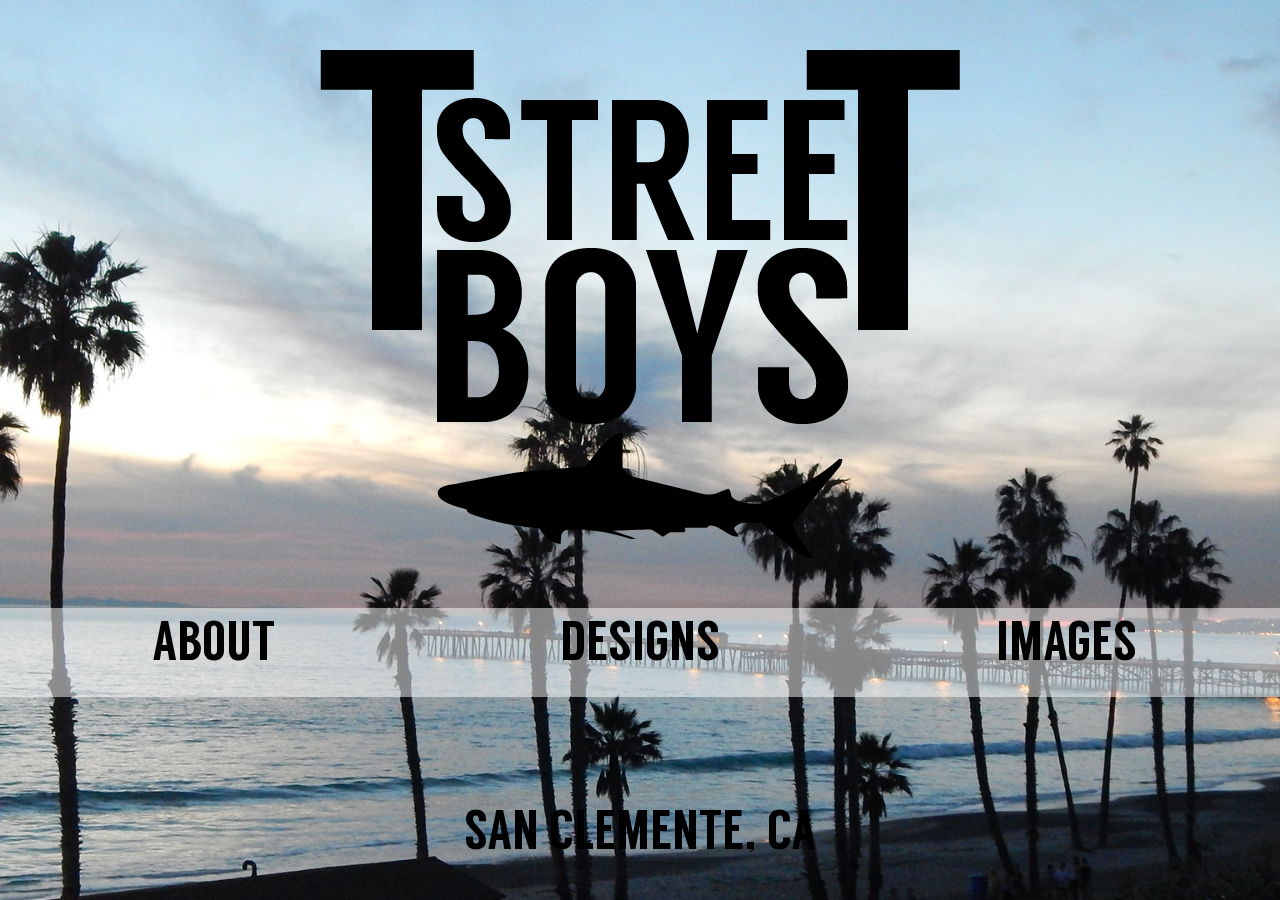
<file: index.html>
<!doctype html>
<!--[if lt IE 7]>      <html class="no-js lt-ie9 lt-ie8 lt-ie7" lang=""> <![endif]-->
<!--[if IE 7]>         <html class="no-js lt-ie9 lt-ie8" lang=""> <![endif]-->
<!--[if IE 8]>         <html class="no-js lt-ie9" lang=""> <![endif]-->
<!--[if gt IE 8]><!-->
<html class="no-js" lang="">
<!--<![endif]-->

<head>
    <meta charset="utf-8">
    <meta http-equiv="X-UA-Compatible" content="IE=edge,chrome=1">
    <title>T Street Boys - Home</title>
    <meta name="description" content="T Street Boys is a surf group located at T-Street Beach in San Clemente, California.">
    <meta name="viewport" content="width=device-width, initial-scale=1">
    <link rel="stylesheet" href="css/bootstrap.min.css">
    <link rel="stylesheet" href="css/main.css">
	<link rel="apple-touch-icon" sizes="57x57" href="/favicon/apple-touch-icon-57x57.png">
	<link rel="apple-touch-icon" sizes="60x60" href="/favicon/apple-touch-icon-60x60.png">
	<link rel="apple-touch-icon" sizes="72x72" href="/favicon/apple-touch-icon-72x72.png">
	<link rel="apple-touch-icon" sizes="76x76" href="/favicon/apple-touch-icon-76x76.png">
	<link rel="apple-touch-icon" sizes="114x114" href="/favicon/apple-touch-icon-114x114.png">
	<link rel="apple-touch-icon" sizes="120x120" href="/favicon/apple-touch-icon-120x120.png">
	<link rel="apple-touch-icon" sizes="144x144" href="/favicon/apple-touch-icon-144x144.png">
	<link rel="apple-touch-icon" sizes="152x152" href="/favicon/apple-touch-icon-152x152.png">
	<link rel="apple-touch-icon" sizes="180x180" href="/favicon/apple-touch-icon-180x180.png">
	<link rel="icon" type="image/png" href="/favicon/favicon-32x32.png" sizes="32x32">
	<link rel="icon" type="image/png" href="/favicon/android-chrome-192x192.png" sizes="192x192">
	<link rel="icon" type="image/png" href="/favicon/favicon-96x96.png" sizes="96x96">
	<link rel="icon" type="image/png" href="/favicon/favicon-16x16.png" sizes="16x16">
	<link rel="manifest" href="/favicon/manifest.json">
	<meta name="msapplication-TileColor" content="#da532c">
	<meta name="msapplication-TileImage" content="/mstile-144x144.png">
	<meta name="theme-color" content="#ffffff">
</head>

<body>
    <div class="container-fluid">
        <div class="row header">
            <div class="col-xs-12 col-sm-12 col-md-12">
                <img class="img-responsive center-block" id="logo" alt="T Street Boys logo" src="img/logo.png" />
            </div>
        </div>
        <div class="row nav">
            <div class="col-xs-12 col-sm-4 col-md-4">
                <p class="text-center"><a href="/about">About</a></p>
            </div>
            <div class="col-xs-12 col-sm-4 col-md-4">
                <p class="text-center"><a href="/designs">Designs</a></p>
            </div>
            <div class="col-xs-12 col-sm-4 col-md-4">
                <p class="text-center"><a href="/images">Images</a></p>
            </div>
        </div>
        <div class="row footer">
            <div class="col-xs-12 col-sm-12 col-md-12">
                <p class="text-center">San Clemente, CA</p>
            </div>
        </div>
    </div>
    <!-- /container -->
</body>

<script>
  (function(i,s,o,g,r,a,m){i['GoogleAnalyticsObject']=r;i[r]=i[r]||function(){
  (i[r].q=i[r].q||[]).push(arguments)},i[r].l=1*new Date();a=s.createElement(o),
  m=s.getElementsByTagName(o)[0];a.async=1;a.src=g;m.parentNode.insertBefore(a,m)
  })(window,document,'script','//www.google-analytics.com/analytics.js','ga');

  ga('create', 'UA-64323407-1', 'auto');
  ga('send', 'pageview');

</script>

</html>
</file>
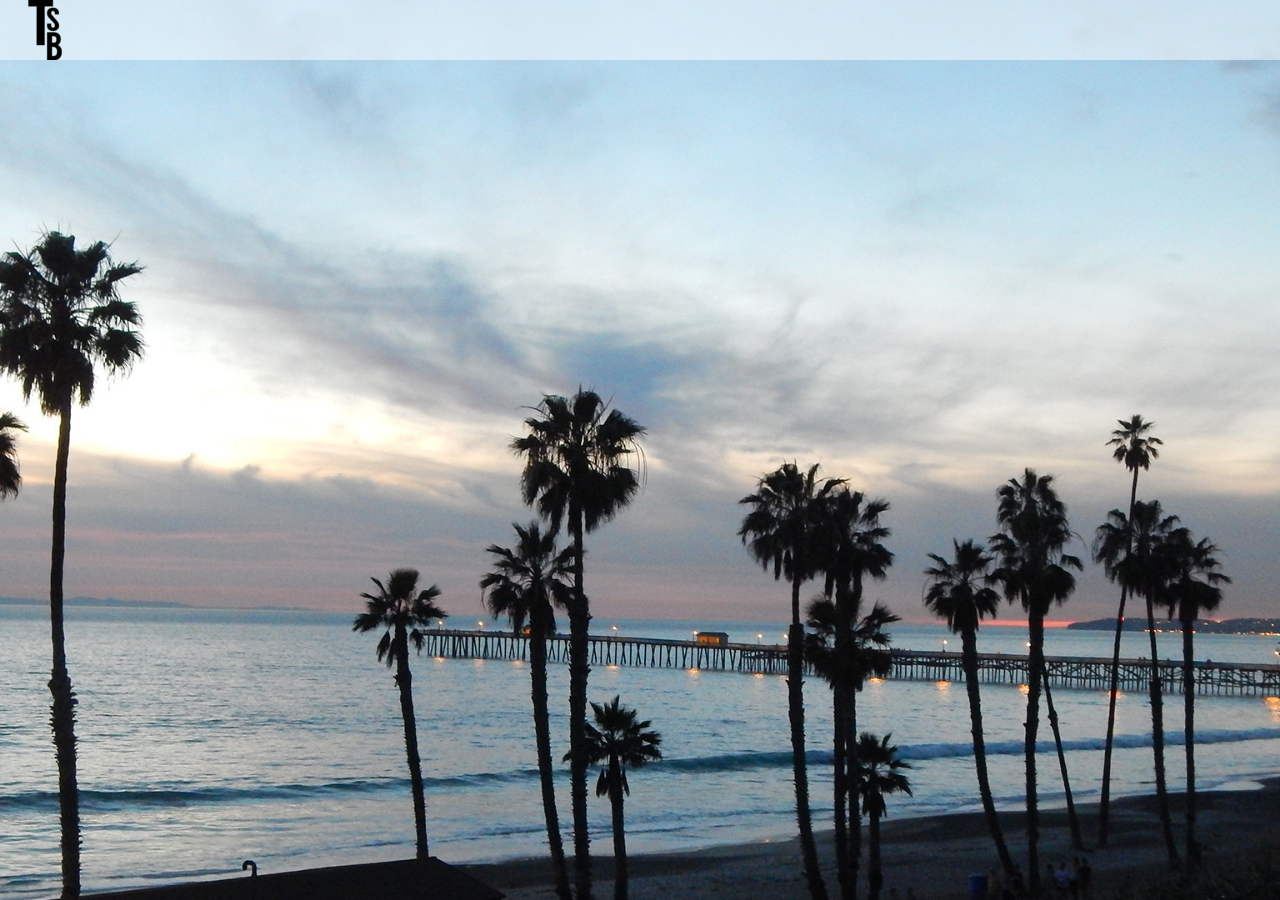
<file: about/index.html>
<!doctype html>
<!--[if lt IE 7]>      <html class="no-js lt-ie9 lt-ie8 lt-ie7" lang=""> <![endif]-->
<!--[if IE 7]>         <html class="no-js lt-ie9 lt-ie8" lang=""> <![endif]-->
<!--[if IE 8]>         <html class="no-js lt-ie9" lang=""> <![endif]-->
<!--[if gt IE 8]><!-->
<html class="no-js" lang="">
<!--<![endif]-->

<head>
    <meta charset="utf-8">
    <meta http-equiv="X-UA-Compatible" content="IE=edge,chrome=1">
    <title>T Street Boys - About</title>
    <meta name="description" content="">
    <meta name="viewport" content="width=device-width, initial-scale=1">
    <link rel="stylesheet" href="../css/bootstrap.min.css">
    <link rel="stylesheet" href="../css/main.css">
	<link rel="apple-touch-icon" sizes="57x57" href="../favicon/apple-touch-icon-57x57.png">
	<link rel="apple-touch-icon" sizes="60x60" href="../favicon/apple-touch-icon-60x60.png">
	<link rel="apple-touch-icon" sizes="72x72" href="../favicon/apple-touch-icon-72x72.png">
	<link rel="apple-touch-icon" sizes="76x76" href="../favicon/apple-touch-icon-76x76.png">
	<link rel="apple-touch-icon" sizes="114x114" href="../favicon/apple-touch-icon-114x114.png">
	<link rel="apple-touch-icon" sizes="120x120" href="../favicon/apple-touch-icon-120x120.png">
	<link rel="apple-touch-icon" sizes="144x144" href="../favicon/apple-touch-icon-144x144.png">
	<link rel="apple-touch-icon" sizes="152x152" href="../favicon/apple-touch-icon-152x152.png">
	<link rel="apple-touch-icon" sizes="180x180" href="../favicon/apple-touch-icon-180x180.png">
	<link rel="icon" type="image/png" href="../favicon/favicon-32x32.png" sizes="32x32">
	<link rel="icon" type="image/png" href="../favicon/android-chrome-192x192.png" sizes="192x192">
	<link rel="icon" type="image/png" href="../favicon/favicon-96x96.png" sizes="96x96">
	<link rel="icon" type="image/png" href="../favicon/favicon-16x16.png" sizes="16x16">
	<link rel="manifest" href="../favicon/manifest.json">
	<meta name="msapplication-TileColor" content="#da532c">
	<meta name="msapplication-TileImage" content="../mstile-144x144.png">
	<meta name="theme-color" content="#ffffff">
</head>

<body>
    <div class="container-fluid">
        <div class="row nav">
            <div class="col-xs-1 col-sm-1 col-md-1">
                <img class="img-responsive" id="logo" alt="T Street Boys logo" src="../favicon/apple-touch-icon-60x60.png" a href="/roster"/> 
            </div>
        </div>
   </div>
</body>
<script>
  (function(i,s,o,g,r,a,m){i['GoogleAnalyticsObject']=r;i[r]=i[r]||function(){
  (i[r].q=i[r].q||[]).push(arguments)},i[r].l=1*new Date();a=s.createElement(o),
  m=s.getElementsByTagName(o)[0];a.async=1;a.src=g;m.parentNode.insertBefore(a,m)
  })(window,document,'script','//www.google-analytics.com/analytics.js','ga');

  ga('create', 'UA-64323407-1', 'auto');
  ga('send', 'pageview');

</script>
</html>
</file>
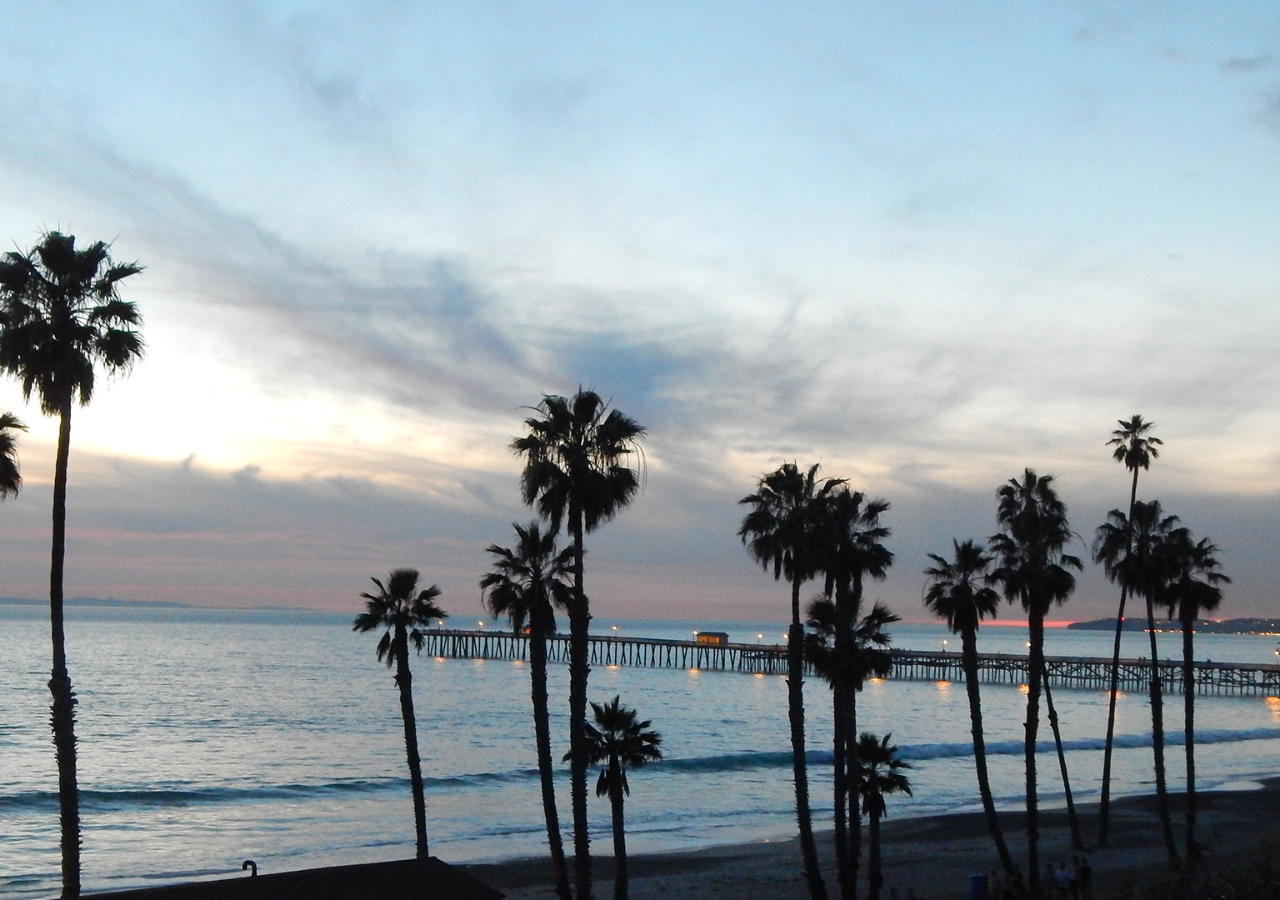
<file: art/index.html>
<!doctype html>
<!--[if lt IE 7]>      <html class="no-js lt-ie9 lt-ie8 lt-ie7" lang=""> <![endif]-->
<!--[if IE 7]>         <html class="no-js lt-ie9 lt-ie8" lang=""> <![endif]-->
<!--[if IE 8]>         <html class="no-js lt-ie9" lang=""> <![endif]-->
<!--[if gt IE 8]><!-->
<html class="no-js" lang="">
<!--<![endif]-->

<head>
    <meta charset="utf-8">
    <meta http-equiv="X-UA-Compatible" content="IE=edge,chrome=1">
    <title>T Street Boys - Art</title>
    <meta name="description" content="">
    <meta name="viewport" content="width=device-width, initial-scale=1">
    <link rel="stylesheet" href="../css/bootstrap.min.css">
    <link rel="stylesheet" href="../css/main.css">
	<link rel="apple-touch-icon" sizes="57x57" href="../favicon/apple-touch-icon-57x57.png">
	<link rel="apple-touch-icon" sizes="60x60" href="../favicon/apple-touch-icon-60x60.png">
	<link rel="apple-touch-icon" sizes="72x72" href="../favicon/apple-touch-icon-72x72.png">
	<link rel="apple-touch-icon" sizes="76x76" href="../favicon/apple-touch-icon-76x76.png">
	<link rel="apple-touch-icon" sizes="114x114" href="../favicon/apple-touch-icon-114x114.png">
	<link rel="apple-touch-icon" sizes="120x120" href="../favicon/apple-touch-icon-120x120.png">
	<link rel="apple-touch-icon" sizes="144x144" href="../favicon/apple-touch-icon-144x144.png">
	<link rel="apple-touch-icon" sizes="152x152" href="../favicon/apple-touch-icon-152x152.png">
	<link rel="apple-touch-icon" sizes="180x180" href="../favicon/apple-touch-icon-180x180.png">
	<link rel="icon" type="image/png" href="../favicon/favicon-32x32.png" sizes="32x32">
	<link rel="icon" type="image/png" href="../favicon/android-chrome-192x192.png" sizes="192x192">
	<link rel="icon" type="image/png" href="../favicon/favicon-96x96.png" sizes="96x96">
	<link rel="icon" type="image/png" href="../favicon/favicon-16x16.png" sizes="16x16">
	<link rel="manifest" href="../favicon/manifest.json">
	<meta name="msapplication-TileColor" content="#da532c">
	<meta name="msapplication-TileImage" content="../mstile-144x144.png">
	<meta name="theme-color" content="#ffffff">
</head>

<body>
</body>
<script>
  (function(i,s,o,g,r,a,m){i['GoogleAnalyticsObject']=r;i[r]=i[r]||function(){
  (i[r].q=i[r].q||[]).push(arguments)},i[r].l=1*new Date();a=s.createElement(o),
  m=s.getElementsByTagName(o)[0];a.async=1;a.src=g;m.parentNode.insertBefore(a,m)
  })(window,document,'script','//www.google-analytics.com/analytics.js','ga');

  ga('create', 'UA-64323407-1', 'auto');
  ga('send', 'pageview');

</script>
</html>
</file>
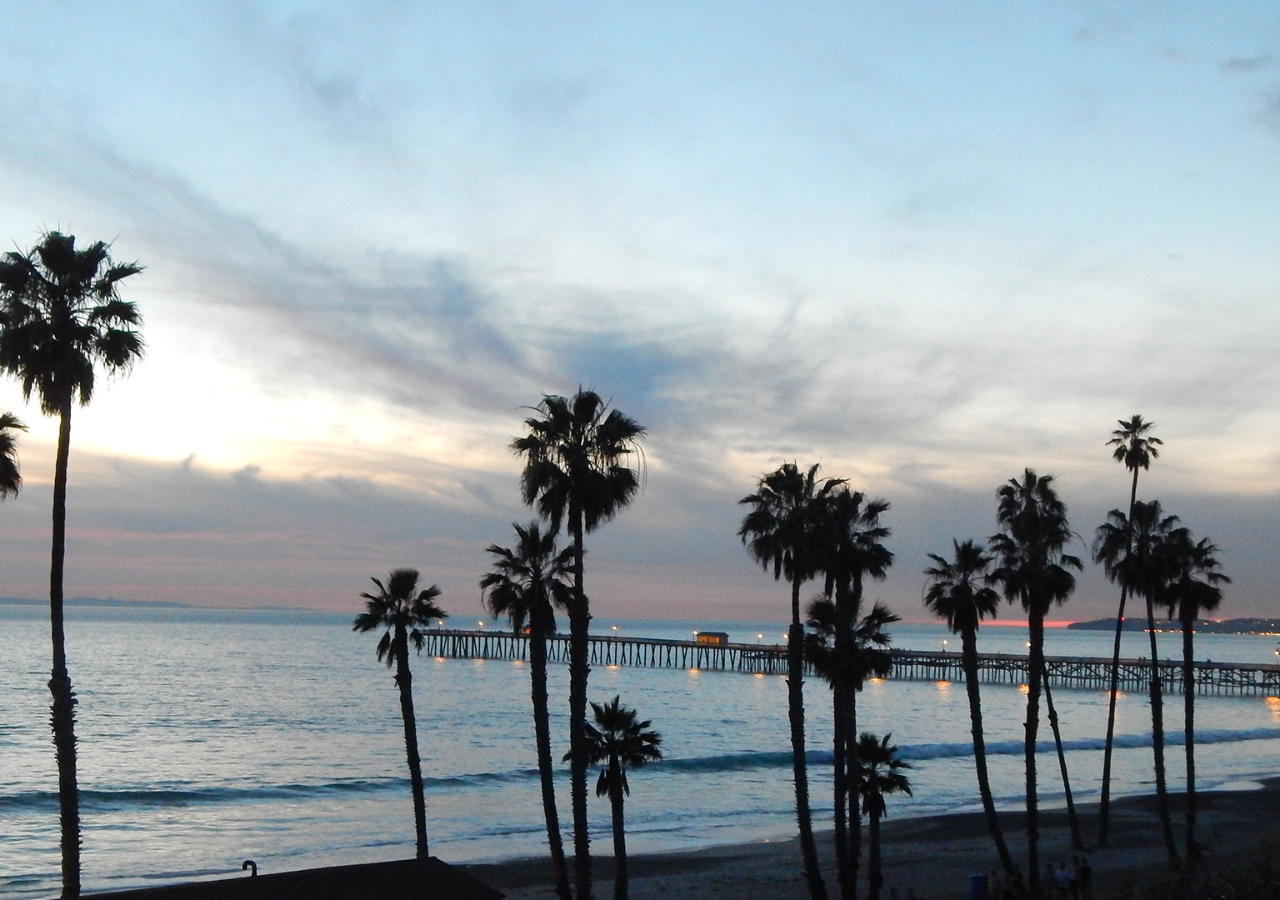
<file: designs/index.html>
<!doctype html>
<!--[if lt IE 7]>      <html class="no-js lt-ie9 lt-ie8 lt-ie7" lang=""> <![endif]-->
<!--[if IE 7]>         <html class="no-js lt-ie9 lt-ie8" lang=""> <![endif]-->
<!--[if IE 8]>         <html class="no-js lt-ie9" lang=""> <![endif]-->
<!--[if gt IE 8]><!-->
<html class="no-js" lang="">
<!--<![endif]-->

<head>
    <meta charset="utf-8">
    <meta http-equiv="X-UA-Compatible" content="IE=edge,chrome=1">
    <title>T Street Boys - Designs</title>
    <meta name="description" content="">
    <meta name="viewport" content="width=device-width, initial-scale=1">
    <link rel="stylesheet" href="../css/bootstrap.min.css">
    <link rel="stylesheet" href="../css/main.css">
	<link rel="apple-touch-icon" sizes="57x57" href="../favicon/apple-touch-icon-57x57.png">
	<link rel="apple-touch-icon" sizes="60x60" href="../favicon/apple-touch-icon-60x60.png">
	<link rel="apple-touch-icon" sizes="72x72" href="../favicon/apple-touch-icon-72x72.png">
	<link rel="apple-touch-icon" sizes="76x76" href="../favicon/apple-touch-icon-76x76.png">
	<link rel="apple-touch-icon" sizes="114x114" href="../favicon/apple-touch-icon-114x114.png">
	<link rel="apple-touch-icon" sizes="120x120" href="../favicon/apple-touch-icon-120x120.png">
	<link rel="apple-touch-icon" sizes="144x144" href="../favicon/apple-touch-icon-144x144.png">
	<link rel="apple-touch-icon" sizes="152x152" href="../favicon/apple-touch-icon-152x152.png">
	<link rel="apple-touch-icon" sizes="180x180" href="../favicon/apple-touch-icon-180x180.png">
	<link rel="icon" type="image/png" href="../favicon/favicon-32x32.png" sizes="32x32">
	<link rel="icon" type="image/png" href="../favicon/android-chrome-192x192.png" sizes="192x192">
	<link rel="icon" type="image/png" href="../favicon/favicon-96x96.png" sizes="96x96">
	<link rel="icon" type="image/png" href="../favicon/favicon-16x16.png" sizes="16x16">
	<link rel="manifest" href="../favicon/manifest.json">
	<meta name="msapplication-TileColor" content="#da532c">
	<meta name="msapplication-TileImage" content="../mstile-144x144.png">
	<meta name="theme-color" content="#ffffff">
</head>

<body>
</body>
<script>
  (function(i,s,o,g,r,a,m){i['GoogleAnalyticsObject']=r;i[r]=i[r]||function(){
  (i[r].q=i[r].q||[]).push(arguments)},i[r].l=1*new Date();a=s.createElement(o),
  m=s.getElementsByTagName(o)[0];a.async=1;a.src=g;m.parentNode.insertBefore(a,m)
  })(window,document,'script','//www.google-analytics.com/analytics.js','ga');

  ga('create', 'UA-64323407-1', 'auto');
  ga('send', 'pageview');

</script>
</html>
</file>
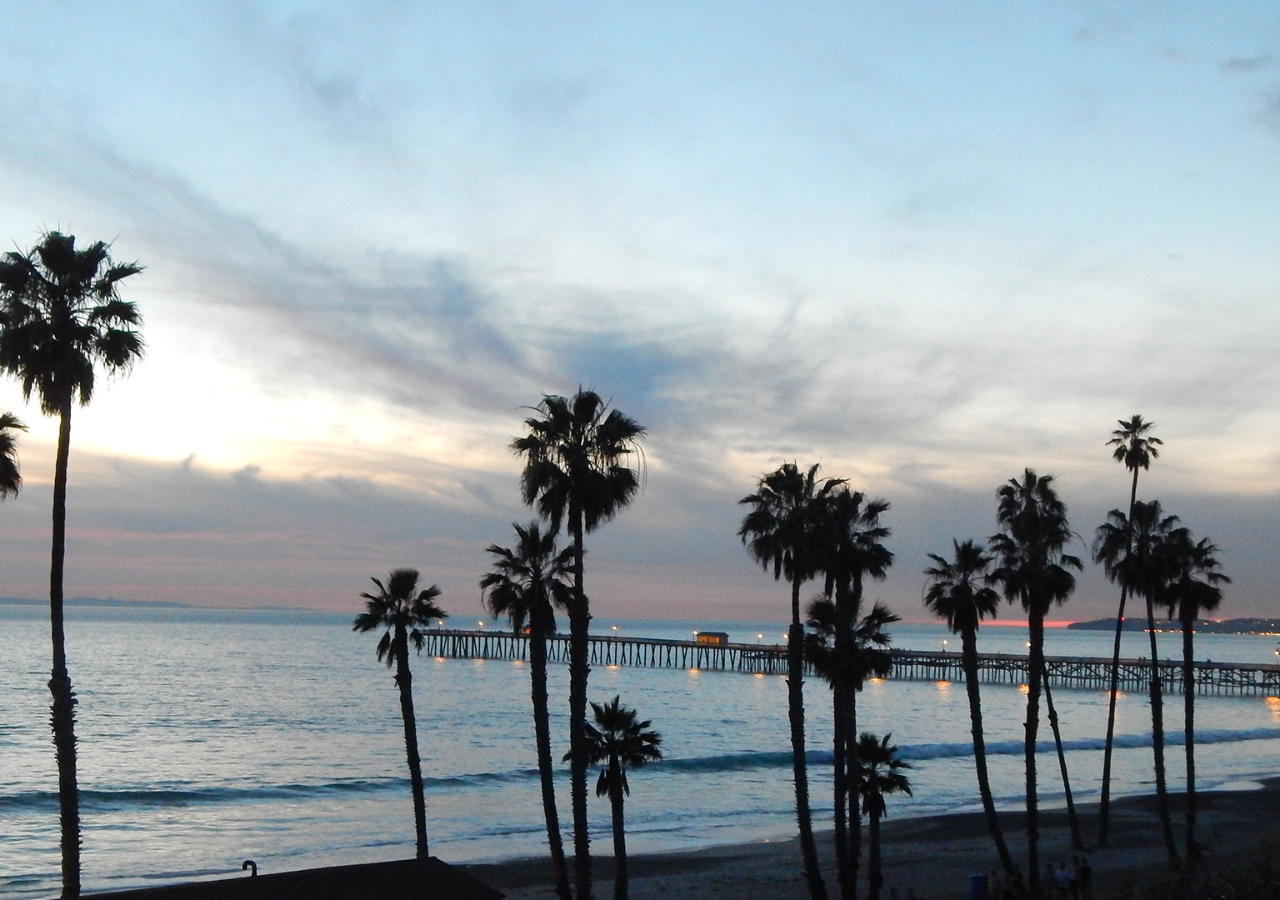
<file: images/index.html>
<!doctype html>
<!--[if lt IE 7]>      <html class="no-js lt-ie9 lt-ie8 lt-ie7" lang=""> <![endif]-->
<!--[if IE 7]>         <html class="no-js lt-ie9 lt-ie8" lang=""> <![endif]-->
<!--[if IE 8]>         <html class="no-js lt-ie9" lang=""> <![endif]-->
<!--[if gt IE 8]><!-->
<html class="no-js" lang="">
<!--<![endif]-->

<head>
    <meta charset="utf-8">
    <meta http-equiv="X-UA-Compatible" content="IE=edge,chrome=1">
    <title>T Street Boys - Images</title>
    <meta name="description" content="">
    <meta name="viewport" content="width=device-width, initial-scale=1">
    <link rel="stylesheet" href="../css/bootstrap.min.css">
    <link rel="stylesheet" href="../css/main.css">
	<link rel="apple-touch-icon" sizes="57x57" href="../favicon/apple-touch-icon-57x57.png">
	<link rel="apple-touch-icon" sizes="60x60" href="../favicon/apple-touch-icon-60x60.png">
	<link rel="apple-touch-icon" sizes="72x72" href="../favicon/apple-touch-icon-72x72.png">
	<link rel="apple-touch-icon" sizes="76x76" href="../favicon/apple-touch-icon-76x76.png">
	<link rel="apple-touch-icon" sizes="114x114" href="../favicon/apple-touch-icon-114x114.png">
	<link rel="apple-touch-icon" sizes="120x120" href="../favicon/apple-touch-icon-120x120.png">
	<link rel="apple-touch-icon" sizes="144x144" href="../favicon/apple-touch-icon-144x144.png">
	<link rel="apple-touch-icon" sizes="152x152" href="../favicon/apple-touch-icon-152x152.png">
	<link rel="apple-touch-icon" sizes="180x180" href="../favicon/apple-touch-icon-180x180.png">
	<link rel="icon" type="image/png" href="../favicon/favicon-32x32.png" sizes="32x32">
	<link rel="icon" type="image/png" href="../favicon/android-chrome-192x192.png" sizes="192x192">
	<link rel="icon" type="image/png" href="../favicon/favicon-96x96.png" sizes="96x96">
	<link rel="icon" type="image/png" href="../favicon/favicon-16x16.png" sizes="16x16">
	<link rel="manifest" href="../favicon/manifest.json">
	<meta name="msapplication-TileColor" content="#da532c">
	<meta name="msapplication-TileImage" content="../mstile-144x144.png">
	<meta name="theme-color" content="#ffffff">
</head>

<body>
</body>
<script>
  (function(i,s,o,g,r,a,m){i['GoogleAnalyticsObject']=r;i[r]=i[r]||function(){
  (i[r].q=i[r].q||[]).push(arguments)},i[r].l=1*new Date();a=s.createElement(o),
  m=s.getElementsByTagName(o)[0];a.async=1;a.src=g;m.parentNode.insertBefore(a,m)
  })(window,document,'script','//www.google-analytics.com/analytics.js','ga');

  ga('create', 'UA-64323407-1', 'auto');
  ga('send', 'pageview');

</script>
</html>
</file>
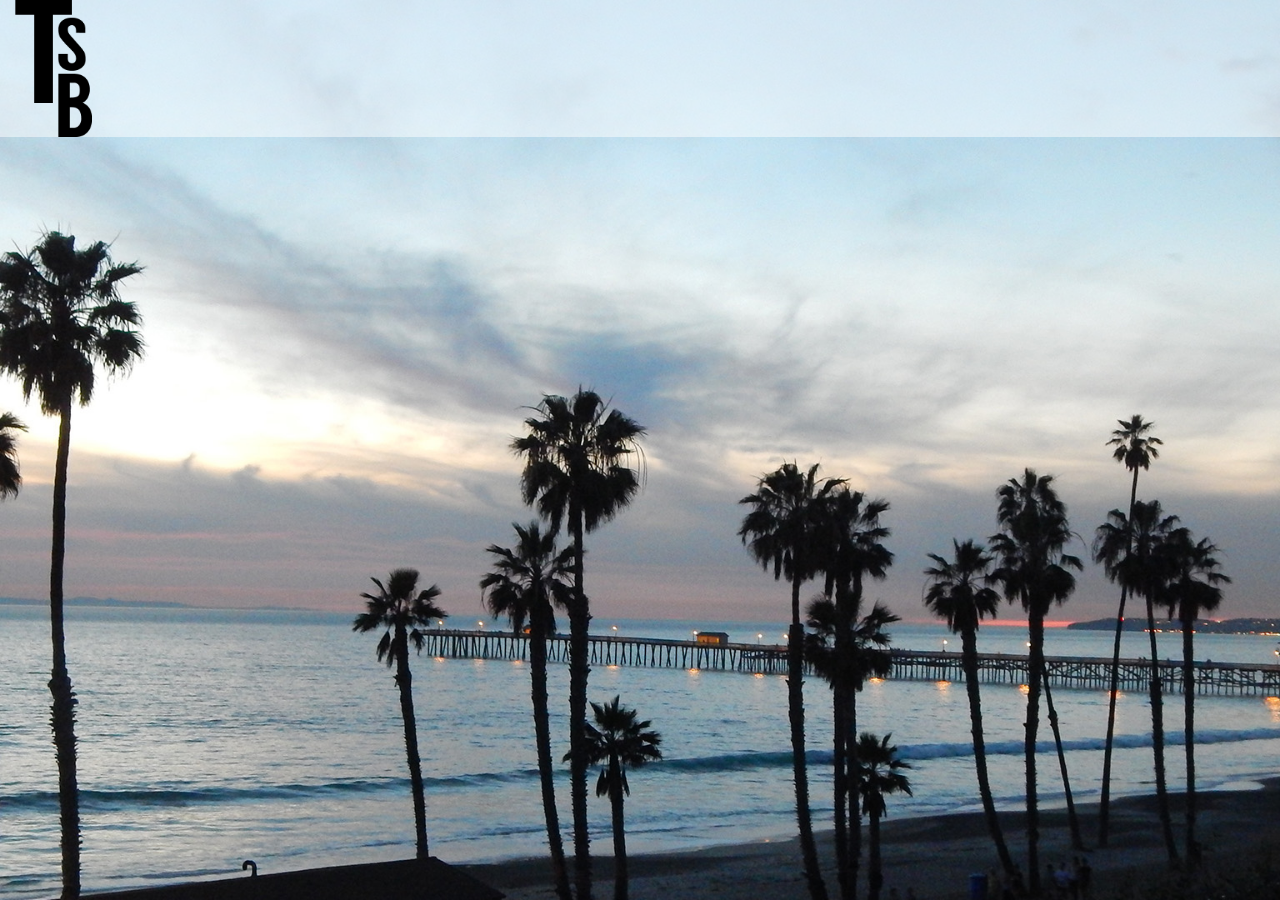
<file: pictures/index.html>
<!doctype html>
<!--[if lt IE 7]>      <html class="no-js lt-ie9 lt-ie8 lt-ie7" lang=""> <![endif]-->
<!--[if IE 7]>         <html class="no-js lt-ie9 lt-ie8" lang=""> <![endif]-->
<!--[if IE 8]>         <html class="no-js lt-ie9" lang=""> <![endif]-->
<!--[if gt IE 8]><!-->
<html class="no-js" lang="">
<!--<![endif]-->

<head>
    <meta charset="utf-8">
    <meta http-equiv="X-UA-Compatible" content="IE=edge,chrome=1">
    <title>T Street Boys - Pictures</title>
    <meta name="description" content="">
    <meta name="viewport" content="width=device-width, initial-scale=1">
    <link rel="stylesheet" href="../css/bootstrap.min.css">
    <link rel="stylesheet" href="../css/main.css">
	<link rel="apple-touch-icon" sizes="57x57" href="../favicon/apple-touch-icon-57x57.png">
	<link rel="apple-touch-icon" sizes="60x60" href="../favicon/apple-touch-icon-60x60.png">
	<link rel="apple-touch-icon" sizes="72x72" href="../favicon/apple-touch-icon-72x72.png">
	<link rel="apple-touch-icon" sizes="76x76" href="../favicon/apple-touch-icon-76x76.png">
	<link rel="apple-touch-icon" sizes="114x114" href="../favicon/apple-touch-icon-114x114.png">
	<link rel="apple-touch-icon" sizes="120x120" href="../favicon/apple-touch-icon-120x120.png">
	<link rel="apple-touch-icon" sizes="144x144" href="../favicon/apple-touch-icon-144x144.png">
	<link rel="apple-touch-icon" sizes="152x152" href="../favicon/apple-touch-icon-152x152.png">
	<link rel="apple-touch-icon" sizes="180x180" href="../favicon/apple-touch-icon-180x180.png">
	<link rel="icon" type="image/png" href="../favicon/favicon-32x32.png" sizes="32x32">
	<link rel="icon" type="image/png" href="../favicon/android-chrome-192x192.png" sizes="192x192">
	<link rel="icon" type="image/png" href="../favicon/favicon-96x96.png" sizes="96x96">
	<link rel="icon" type="image/png" href="../favicon/favicon-16x16.png" sizes="16x16">
	<link rel="manifest" href="../favicon/manifest.json">
	<meta name="msapplication-TileColor" content="#da532c">
	<meta name="msapplication-TileImage" content="../mstile-144x144.png">
	<meta name="theme-color" content="#ffffff">
</head>

<body>
    <div class="container-fluid">
        <div class="row nav">
            <div class="col-xs-1 col-sm-1 col-md-1">
                <img class="img-responsive" id="logo" alt="T Street Boys logo" src="../img/favicon.png" />
            </div>
        </div>
   </div>
</body>
<script>
  (function(i,s,o,g,r,a,m){i['GoogleAnalyticsObject']=r;i[r]=i[r]||function(){
  (i[r].q=i[r].q||[]).push(arguments)},i[r].l=1*new Date();a=s.createElement(o),
  m=s.getElementsByTagName(o)[0];a.async=1;a.src=g;m.parentNode.insertBefore(a,m)
  })(window,document,'script','//www.google-analytics.com/analytics.js','ga');

  ga('create', 'UA-64323407-1', 'auto');
  ga('send', 'pageview');

</script>
</html>
</file>
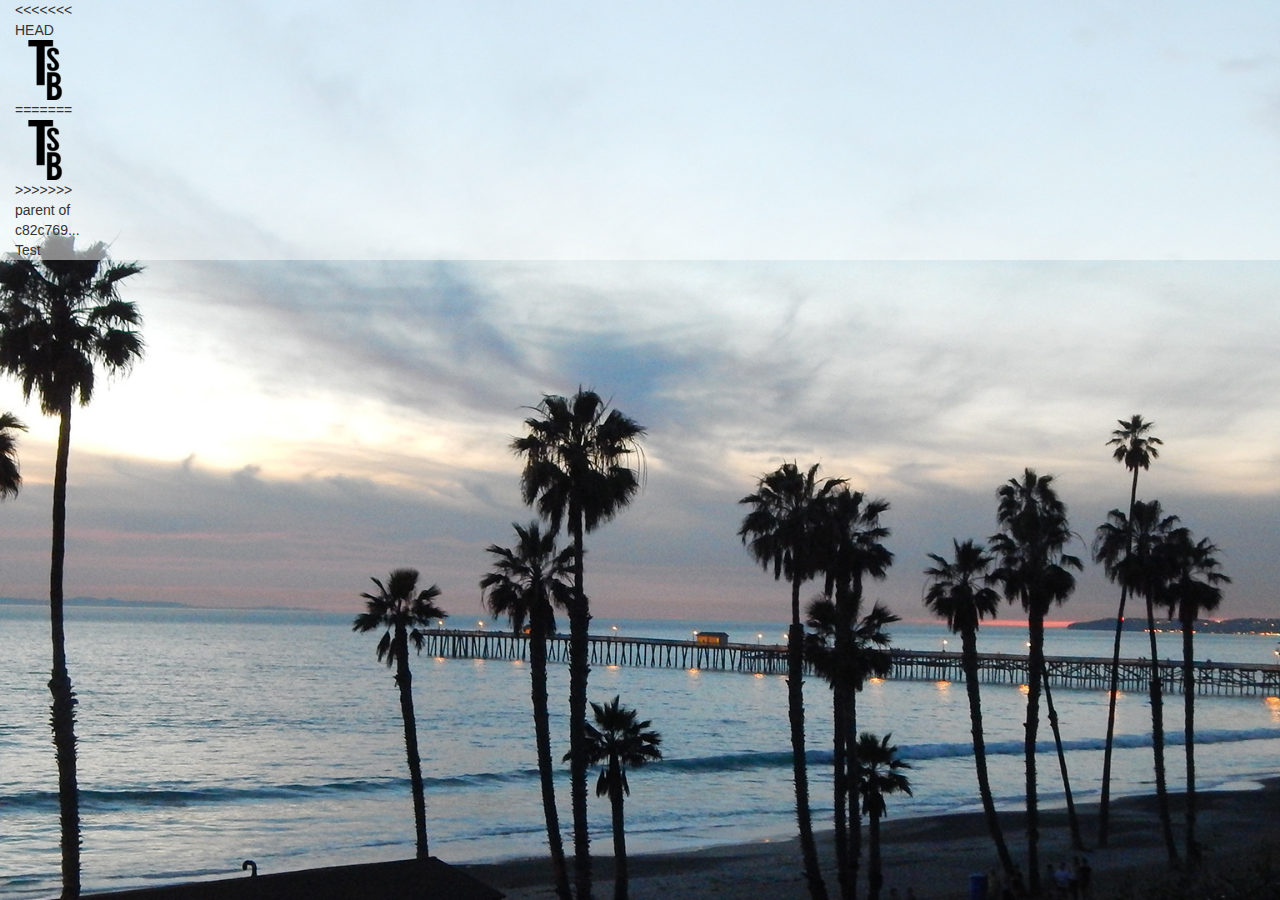
<file: roster/index.html>
<!doctype html>
<!--[if lt IE 7]>      <html class="no-js lt-ie9 lt-ie8 lt-ie7" lang=""> <![endif]-->
<!--[if IE 7]>         <html class="no-js lt-ie9 lt-ie8" lang=""> <![endif]-->
<!--[if IE 8]>         <html class="no-js lt-ie9" lang=""> <![endif]-->
<!--[if gt IE 8]><!-->
<html class="no-js" lang="">
<!--<![endif]-->

<head>
    <meta charset="utf-8">
    <meta http-equiv="X-UA-Compatible" content="IE=edge,chrome=1">
    <title>T Street Boys - Roster</title>
    <meta name="description" content="">
    <meta name="viewport" content="width=device-width, initial-scale=1">
    <link rel="stylesheet" href="../css/bootstrap.min.css">
    <link rel="stylesheet" href="../css/main.css">
	<link rel="apple-touch-icon" sizes="57x57" href="../favicon/apple-touch-icon-57x57.png">
	<link rel="apple-touch-icon" sizes="60x60" href="../favicon/apple-touch-icon-60x60.png">
	<link rel="apple-touch-icon" sizes="72x72" href="../favicon/apple-touch-icon-72x72.png">
	<link rel="apple-touch-icon" sizes="76x76" href="../favicon/apple-touch-icon-76x76.png">
	<link rel="apple-touch-icon" sizes="114x114" href="../favicon/apple-touch-icon-114x114.png">
	<link rel="apple-touch-icon" sizes="120x120" href="../favicon/apple-touch-icon-120x120.png">
	<link rel="apple-touch-icon" sizes="144x144" href="../favicon/apple-touch-icon-144x144.png">
	<link rel="apple-touch-icon" sizes="152x152" href="../favicon/apple-touch-icon-152x152.png">
	<link rel="apple-touch-icon" sizes="180x180" href="../favicon/apple-touch-icon-180x180.png">
	<link rel="icon" type="image/png" href="../favicon/favicon-32x32.png" sizes="32x32">
	<link rel="icon" type="image/png" href="../favicon/android-chrome-192x192.png" sizes="192x192">
	<link rel="icon" type="image/png" href="../favicon/favicon-96x96.png" sizes="96x96">
	<link rel="icon" type="image/png" href="../favicon/favicon-16x16.png" sizes="16x16">
	<link rel="manifest" href="../favicon/manifest.json">
	<meta name="msapplication-TileColor" content="#da532c">
	<meta name="msapplication-TileImage" content="../mstile-144x144.png">
	<meta name="theme-color" content="#ffffff">
</head>

<body>
    <div class="container-fluid">
        <div class="row nav">
            <div class="col-xs-1 col-sm-1 col-md-1">
<<<<<<< HEAD
                <img class="img-responsive" id="logo" alt="T Street Boys logo" src="../favicon/apple-touch-icon-60x60.png" a href="/roster"/> 
=======
                <img class="img-responsive" id="logo" alt="T Street Boys logo" src="../favicon/apple-touch-icon-60x60.png" a href="/index"/> 
>>>>>>> parent of c82c769... Test
            </div>
        </div>
   </div>
</body>
<script>
  (function(i,s,o,g,r,a,m){i['GoogleAnalyticsObject']=r;i[r]=i[r]||function(){
  (i[r].q=i[r].q||[]).push(arguments)},i[r].l=1*new Date();a=s.createElement(o),
  m=s.getElementsByTagName(o)[0];a.async=1;a.src=g;m.parentNode.insertBefore(a,m)
  })(window,document,'script','//www.google-analytics.com/analytics.js','ga');

  ga('create', 'UA-64323407-1', 'auto');
  ga('send', 'pageview');

</script>
</html>
</file>
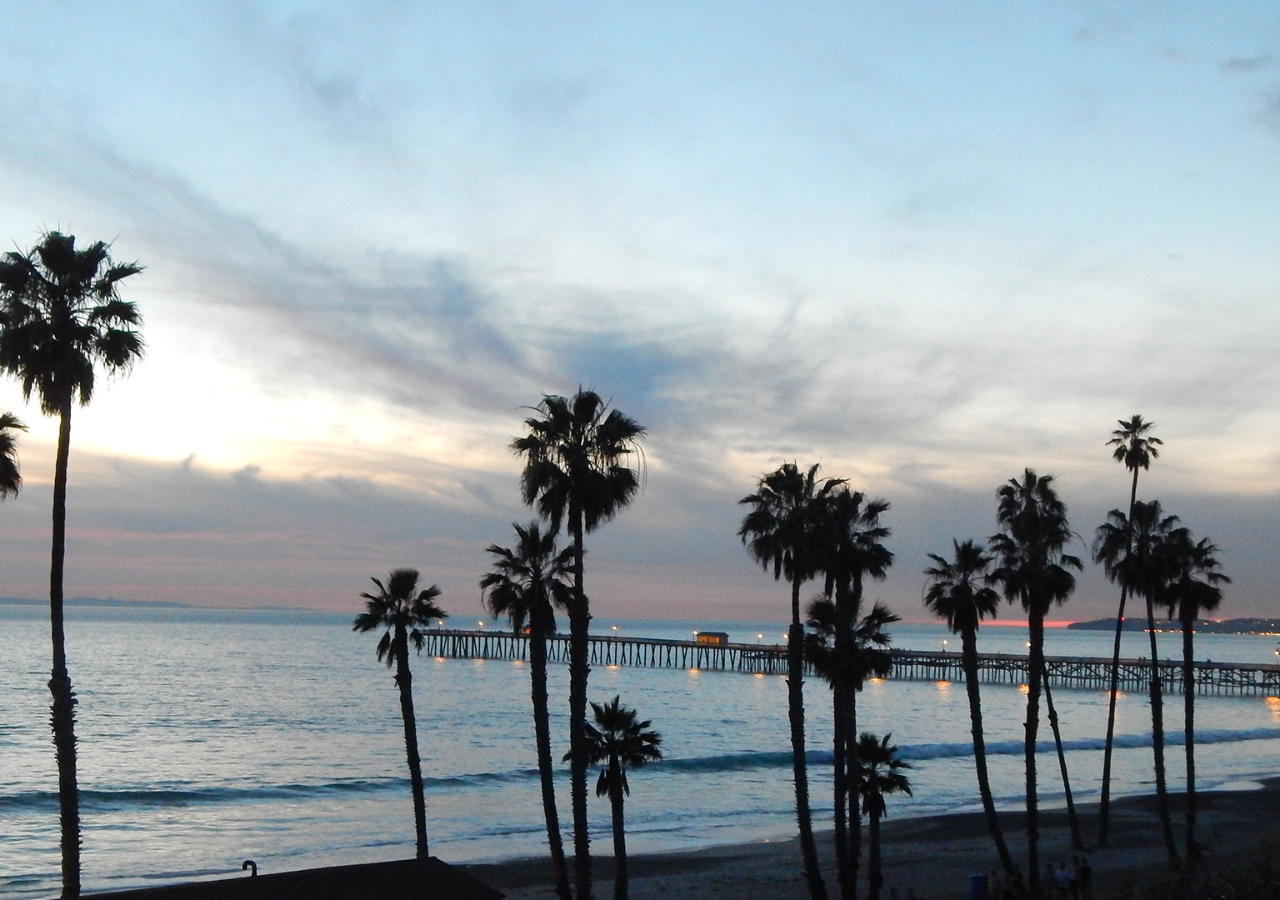
<file: schedule/index.html>
<!doctype html>
<!--[if lt IE 7]>      <html class="no-js lt-ie9 lt-ie8 lt-ie7" lang=""> <![endif]-->
<!--[if IE 7]>         <html class="no-js lt-ie9 lt-ie8" lang=""> <![endif]-->
<!--[if IE 8]>         <html class="no-js lt-ie9" lang=""> <![endif]-->
<!--[if gt IE 8]><!-->
<html class="no-js" lang="">
<!--<![endif]-->

<head>
    <meta charset="utf-8">
    <meta http-equiv="X-UA-Compatible" content="IE=edge,chrome=1">
    <title>T Street Boys - Schedule</title>
    <meta name="description" content="">
    <meta name="viewport" content="width=device-width, initial-scale=1">
    <link rel="stylesheet" href="../css/bootstrap.min.css">
    <link rel="stylesheet" href="../css/main.css">
	<link rel="apple-touch-icon" sizes="57x57" href="../favicon/apple-touch-icon-57x57.png">
	<link rel="apple-touch-icon" sizes="60x60" href="../favicon/apple-touch-icon-60x60.png">
	<link rel="apple-touch-icon" sizes="72x72" href="../favicon/apple-touch-icon-72x72.png">
	<link rel="apple-touch-icon" sizes="76x76" href="../favicon/apple-touch-icon-76x76.png">
	<link rel="apple-touch-icon" sizes="114x114" href="../favicon/apple-touch-icon-114x114.png">
	<link rel="apple-touch-icon" sizes="120x120" href="../favicon/apple-touch-icon-120x120.png">
	<link rel="apple-touch-icon" sizes="144x144" href="../favicon/apple-touch-icon-144x144.png">
	<link rel="apple-touch-icon" sizes="152x152" href="../favicon/apple-touch-icon-152x152.png">
	<link rel="apple-touch-icon" sizes="180x180" href="../favicon/apple-touch-icon-180x180.png">
	<link rel="icon" type="image/png" href="../favicon/favicon-32x32.png" sizes="32x32">
	<link rel="icon" type="image/png" href="../favicon/android-chrome-192x192.png" sizes="192x192">
	<link rel="icon" type="image/png" href="../favicon/favicon-96x96.png" sizes="96x96">
	<link rel="icon" type="image/png" href="../favicon/favicon-16x16.png" sizes="16x16">
	<link rel="manifest" href="../favicon/manifest.json">
	<meta name="msapplication-TileColor" content="#da532c">
	<meta name="msapplication-TileImage" content="../mstile-144x144.png">
	<meta name="theme-color" content="#ffffff">
</head>

<body>
</body>
<script>
  (function(i,s,o,g,r,a,m){i['GoogleAnalyticsObject']=r;i[r]=i[r]||function(){
  (i[r].q=i[r].q||[]).push(arguments)},i[r].l=1*new Date();a=s.createElement(o),
  m=s.getElementsByTagName(o)[0];a.async=1;a.src=g;m.parentNode.insertBefore(a,m)
  })(window,document,'script','//www.google-analytics.com/analytics.js','ga');

  ga('create', 'UA-64323407-1', 'auto');
  ga('send', 'pageview');

</script>
</html>
</file>
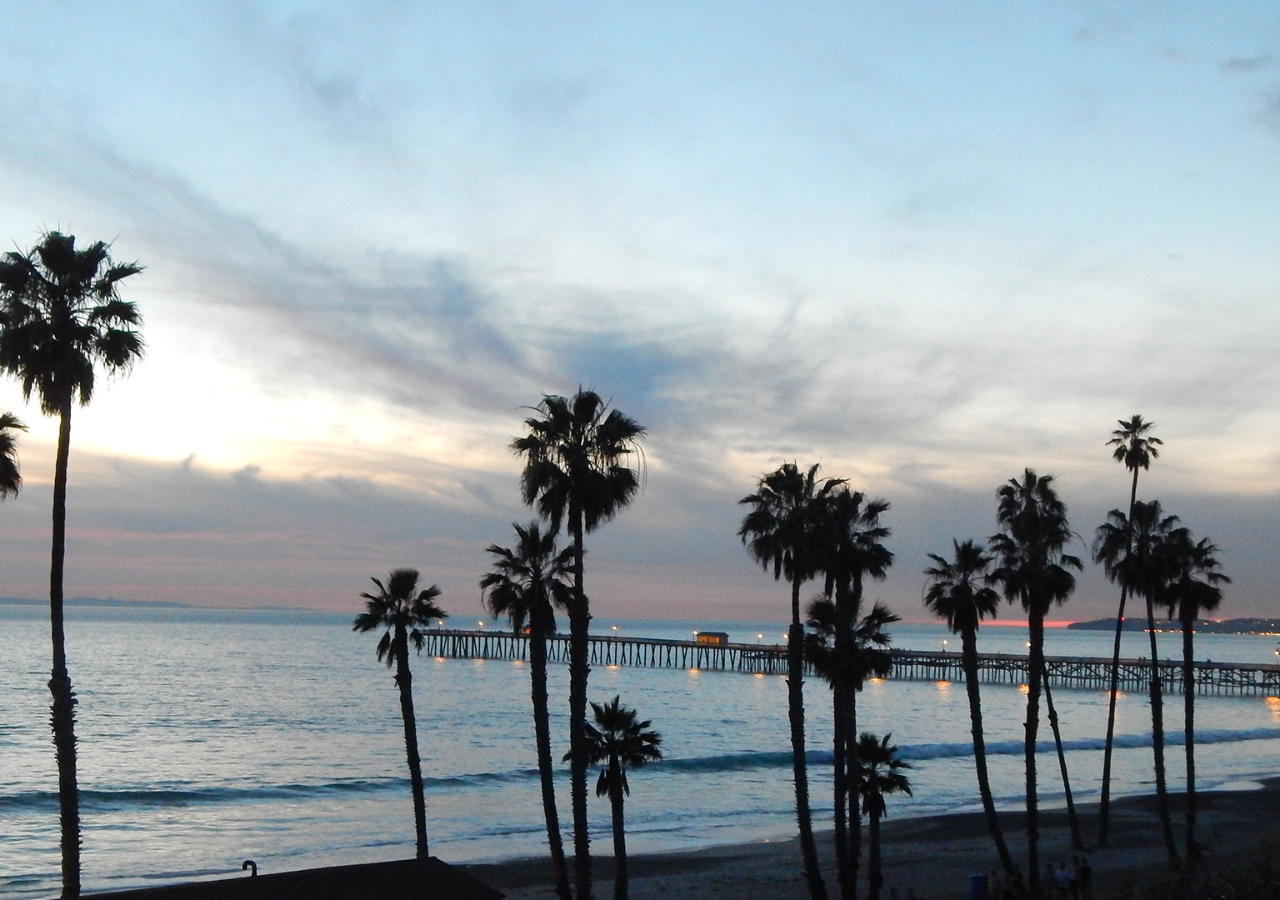
<file: standings/index.html>
<!doctype html>
<!--[if lt IE 7]>      <html class="no-js lt-ie9 lt-ie8 lt-ie7" lang=""> <![endif]-->
<!--[if IE 7]>         <html class="no-js lt-ie9 lt-ie8" lang=""> <![endif]-->
<!--[if IE 8]>         <html class="no-js lt-ie9" lang=""> <![endif]-->
<!--[if gt IE 8]><!-->
<html class="no-js" lang="">
<!--<![endif]-->

<head>
    <meta charset="utf-8">
    <meta http-equiv="X-UA-Compatible" content="IE=edge,chrome=1">
    <title>T Street Boys - Standings</title>
    <meta name="description" content="">
    <meta name="viewport" content="width=device-width, initial-scale=1">
    <link rel="stylesheet" href="../css/bootstrap.min.css">
    <link rel="stylesheet" href="../css/main.css">
	<link rel="apple-touch-icon" sizes="57x57" href="../favicon/apple-touch-icon-57x57.png">
	<link rel="apple-touch-icon" sizes="60x60" href="../favicon/apple-touch-icon-60x60.png">
	<link rel="apple-touch-icon" sizes="72x72" href="../favicon/apple-touch-icon-72x72.png">
	<link rel="apple-touch-icon" sizes="76x76" href="../favicon/apple-touch-icon-76x76.png">
	<link rel="apple-touch-icon" sizes="114x114" href="../favicon/apple-touch-icon-114x114.png">
	<link rel="apple-touch-icon" sizes="120x120" href="../favicon/apple-touch-icon-120x120.png">
	<link rel="apple-touch-icon" sizes="144x144" href="../favicon/apple-touch-icon-144x144.png">
	<link rel="apple-touch-icon" sizes="152x152" href="../favicon/apple-touch-icon-152x152.png">
	<link rel="apple-touch-icon" sizes="180x180" href="../favicon/apple-touch-icon-180x180.png">
	<link rel="icon" type="image/png" href="../favicon/favicon-32x32.png" sizes="32x32">
	<link rel="icon" type="image/png" href="../favicon/android-chrome-192x192.png" sizes="192x192">
	<link rel="icon" type="image/png" href="../favicon/favicon-96x96.png" sizes="96x96">
	<link rel="icon" type="image/png" href="../favicon/favicon-16x16.png" sizes="16x16">
	<link rel="manifest" href="../favicon/manifest.json">
	<meta name="msapplication-TileColor" content="#da532c">
	<meta name="msapplication-TileImage" content="../mstile-144x144.png">
	<meta name="theme-color" content="#ffffff">
</head>

<body>
</body>
<script>
  (function(i,s,o,g,r,a,m){i['GoogleAnalyticsObject']=r;i[r]=i[r]||function(){
  (i[r].q=i[r].q||[]).push(arguments)},i[r].l=1*new Date();a=s.createElement(o),
  m=s.getElementsByTagName(o)[0];a.async=1;a.src=g;m.parentNode.insertBefore(a,m)
  })(window,document,'script','//www.google-analytics.com/analytics.js','ga');

  ga('create', 'UA-64323407-1', 'auto');
  ga('send', 'pageview');

</script>
</html>
</file>
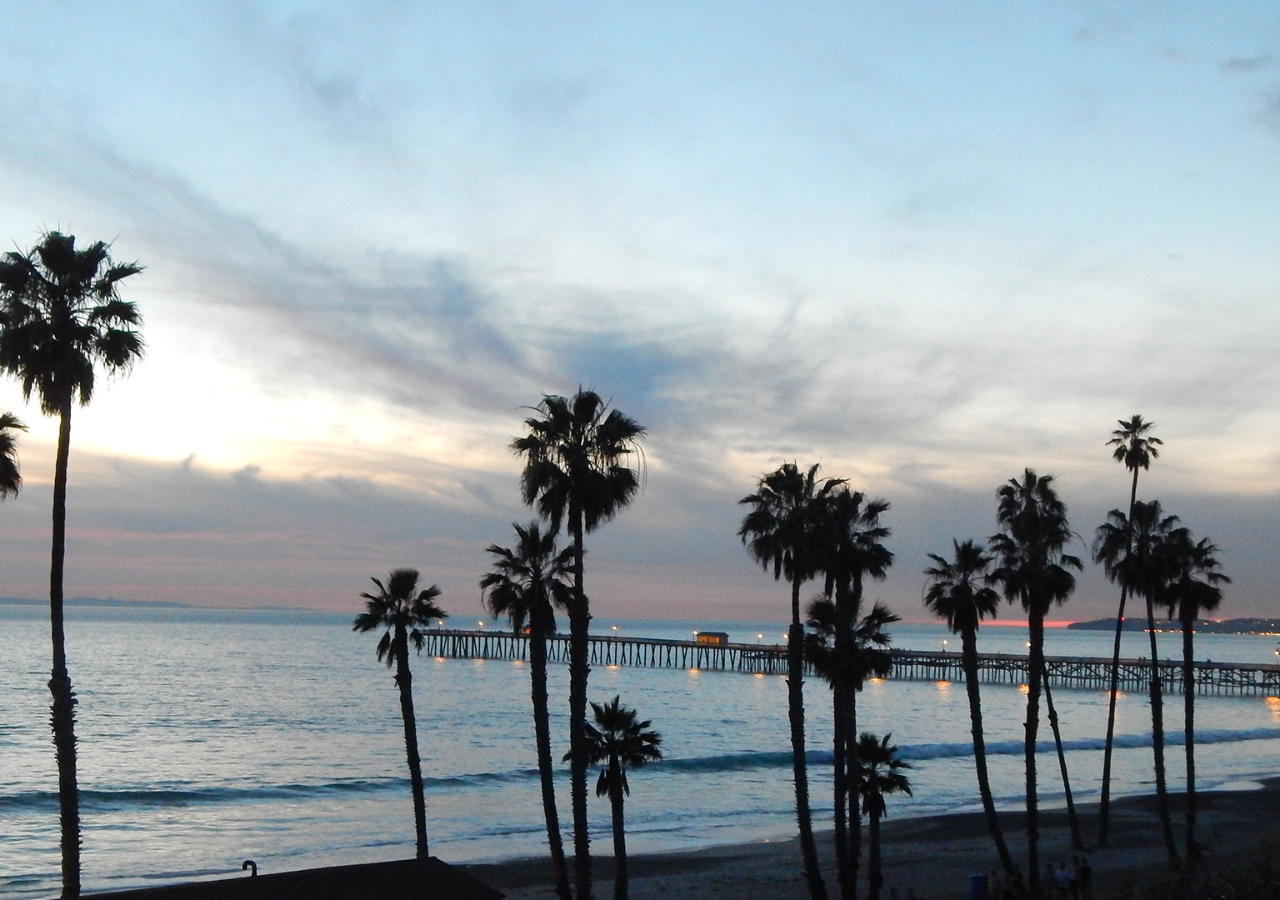
<file: about.html>
<!doctype html>
<!--[if lt IE 7]>      <html class="no-js lt-ie9 lt-ie8 lt-ie7" lang=""> <![endif]-->
<!--[if IE 7]>         <html class="no-js lt-ie9 lt-ie8" lang=""> <![endif]-->
<!--[if IE 8]>         <html class="no-js lt-ie9" lang=""> <![endif]-->
<!--[if gt IE 8]><!-->
<html class="no-js" lang="">
<!--<![endif]-->

<head>
    <meta charset="utf-8">
    <meta http-equiv="X-UA-Compatible" content="IE=edge,chrome=1">
    <title>T Street Boys - About</title>
    <meta name="description" content="">
    <meta name="viewport" content="width=device-width, initial-scale=1">
    <link rel="stylesheet" href="css/bootstrap.min.css">
    <link rel="stylesheet" href="css/main.css">
	<link rel="apple-touch-icon" sizes="57x57" href="/favicon/apple-touch-icon-57x57.png">
	<link rel="apple-touch-icon" sizes="60x60" href="/favicon/apple-touch-icon-60x60.png">
	<link rel="apple-touch-icon" sizes="72x72" href="/favicon/apple-touch-icon-72x72.png">
	<link rel="apple-touch-icon" sizes="76x76" href="/favicon/apple-touch-icon-76x76.png">
	<link rel="apple-touch-icon" sizes="114x114" href="/favicon/apple-touch-icon-114x114.png">
	<link rel="apple-touch-icon" sizes="120x120" href="/favicon/apple-touch-icon-120x120.png">
	<link rel="apple-touch-icon" sizes="144x144" href="/favicon/apple-touch-icon-144x144.png">
	<link rel="apple-touch-icon" sizes="152x152" href="/favicon/apple-touch-icon-152x152.png">
	<link rel="apple-touch-icon" sizes="180x180" href="/favicon/apple-touch-icon-180x180.png">
	<link rel="icon" type="image/png" href="/favicon/favicon-32x32.png" sizes="32x32">
	<link rel="icon" type="image/png" href="/favicon/android-chrome-192x192.png" sizes="192x192">
	<link rel="icon" type="image/png" href="/favicon/favicon-96x96.png" sizes="96x96">
	<link rel="icon" type="image/png" href="/favicon/favicon-16x16.png" sizes="16x16">
	<link rel="manifest" href="/favicon/manifest.json">
	<meta name="msapplication-TileColor" content="#da532c">
	<meta name="msapplication-TileImage" content="/mstile-144x144.png">
	<meta name="theme-color" content="#ffffff">
</head>
</file>
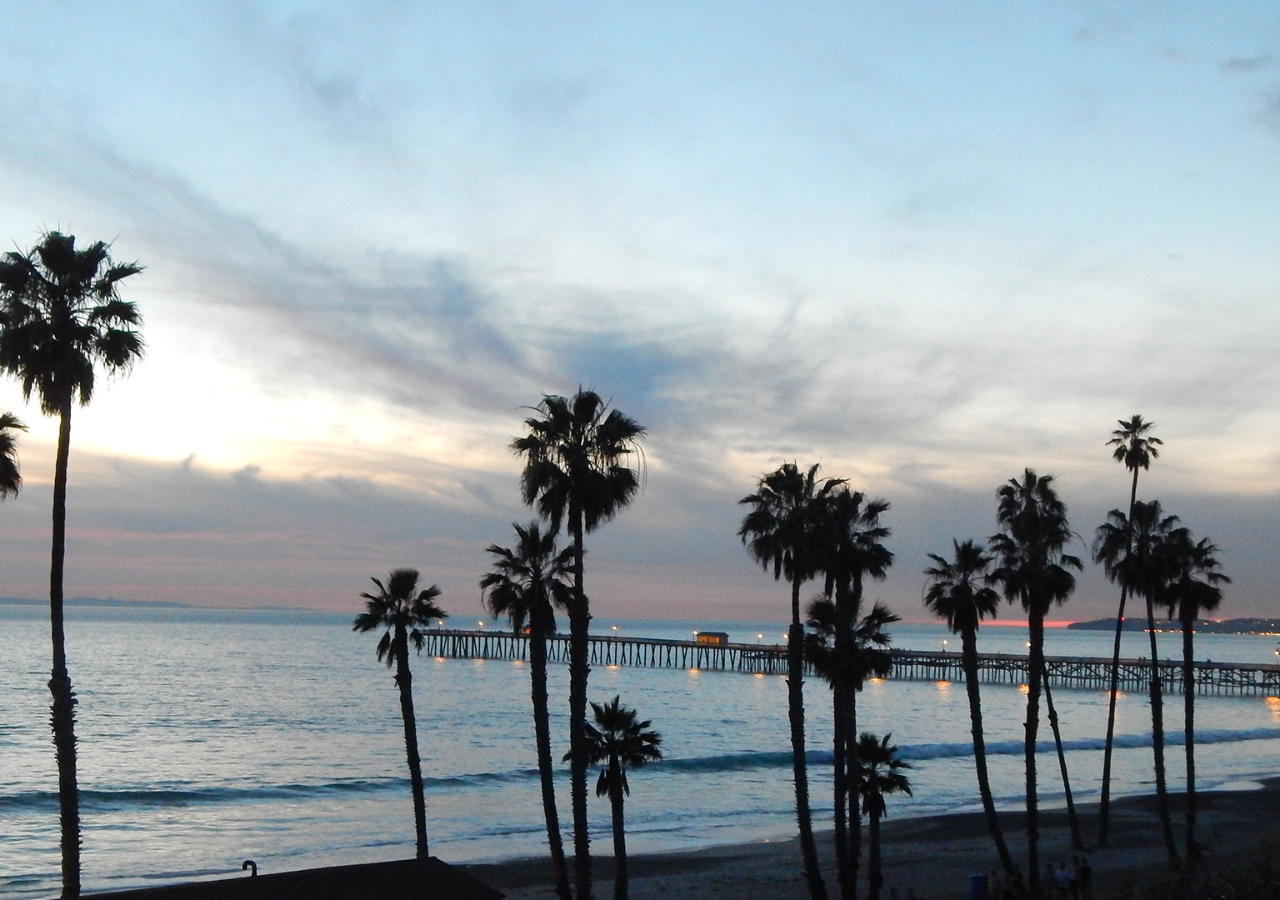
<file: art.html>
<!doctype html>
<!--[if lt IE 7]>      <html class="no-js lt-ie9 lt-ie8 lt-ie7" lang=""> <![endif]-->
<!--[if IE 7]>         <html class="no-js lt-ie9 lt-ie8" lang=""> <![endif]-->
<!--[if IE 8]>         <html class="no-js lt-ie9" lang=""> <![endif]-->
<!--[if gt IE 8]><!-->
<html class="no-js" lang="">
<!--<![endif]-->

<head>
    <meta charset="utf-8">
    <meta http-equiv="X-UA-Compatible" content="IE=edge,chrome=1">
    <title>T Street Boys - Art</title>
    <meta name="description" content="">
    <meta name="viewport" content="width=device-width, initial-scale=1">
    <link rel="stylesheet" href="css/bootstrap.min.css">
    <link rel="stylesheet" href="css/main.css">
	<link rel="apple-touch-icon" sizes="57x57" href="/favicon/apple-touch-icon-57x57.png">
	<link rel="apple-touch-icon" sizes="60x60" href="/favicon/apple-touch-icon-60x60.png">
	<link rel="apple-touch-icon" sizes="72x72" href="/favicon/apple-touch-icon-72x72.png">
	<link rel="apple-touch-icon" sizes="76x76" href="/favicon/apple-touch-icon-76x76.png">
	<link rel="apple-touch-icon" sizes="114x114" href="/favicon/apple-touch-icon-114x114.png">
	<link rel="apple-touch-icon" sizes="120x120" href="/favicon/apple-touch-icon-120x120.png">
	<link rel="apple-touch-icon" sizes="144x144" href="/favicon/apple-touch-icon-144x144.png">
	<link rel="apple-touch-icon" sizes="152x152" href="/favicon/apple-touch-icon-152x152.png">
	<link rel="apple-touch-icon" sizes="180x180" href="/favicon/apple-touch-icon-180x180.png">
	<link rel="icon" type="image/png" href="/favicon/favicon-32x32.png" sizes="32x32">
	<link rel="icon" type="image/png" href="/favicon/android-chrome-192x192.png" sizes="192x192">
	<link rel="icon" type="image/png" href="/favicon/favicon-96x96.png" sizes="96x96">
	<link rel="icon" type="image/png" href="/favicon/favicon-16x16.png" sizes="16x16">
	<link rel="manifest" href="/favicon/manifest.json">
	<meta name="msapplication-TileColor" content="#da532c">
	<meta name="msapplication-TileImage" content="/mstile-144x144.png">
	<meta name="theme-color" content="#ffffff">
</head>

<body>
</body>
</html>
</file>
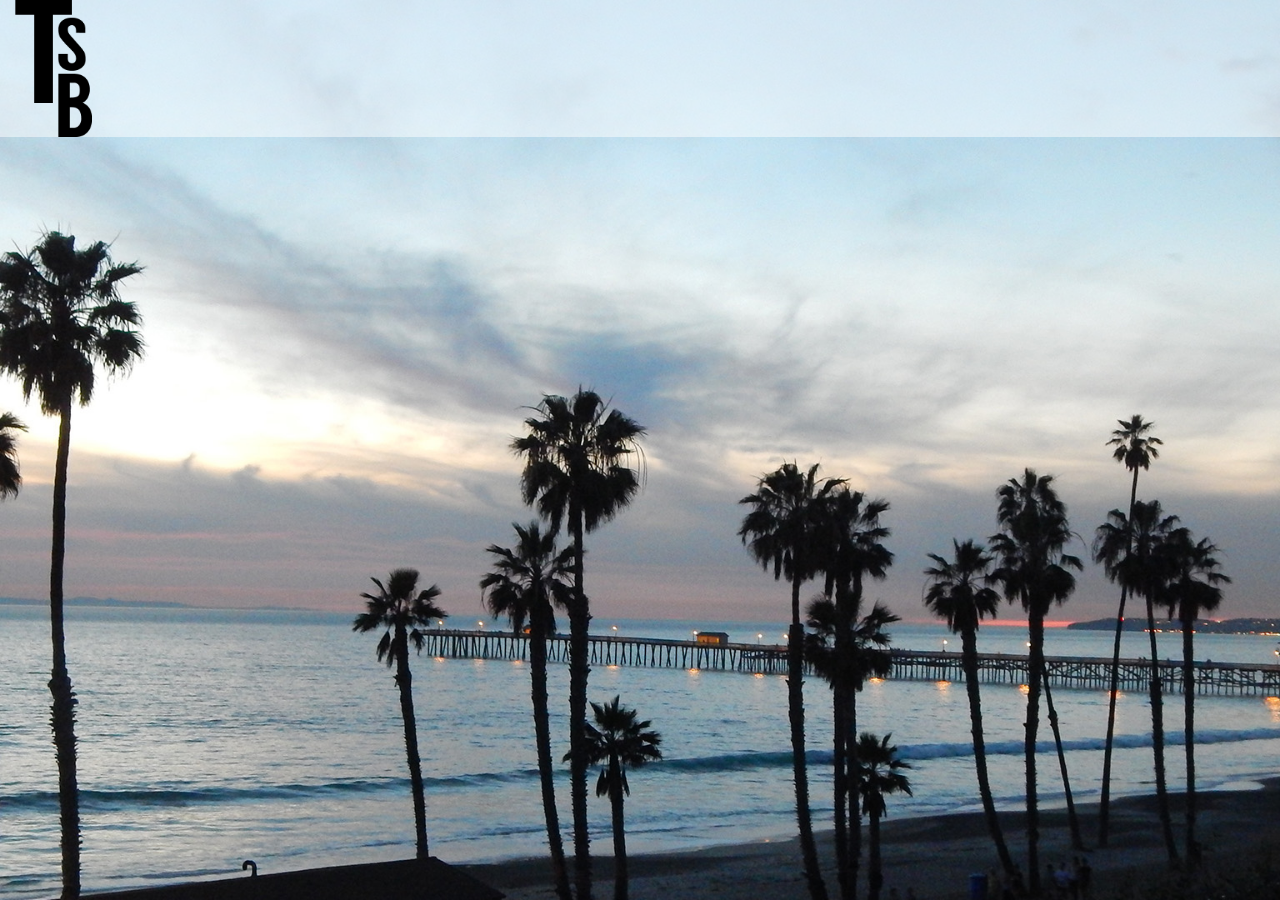
<file: pictures.html>
<!doctype html>
<!--[if lt IE 7]>      <html class="no-js lt-ie9 lt-ie8 lt-ie7" lang=""> <![endif]-->
<!--[if IE 7]>         <html class="no-js lt-ie9 lt-ie8" lang=""> <![endif]-->
<!--[if IE 8]>         <html class="no-js lt-ie9" lang=""> <![endif]-->
<!--[if gt IE 8]><!-->
<html class="no-js" lang="">
<!--<![endif]-->

<head>
    <meta charset="utf-8">
    <meta http-equiv="X-UA-Compatible" content="IE=edge,chrome=1">
    <title>T Street Boys - Pictures</title>
    <meta name="description" content="">
    <meta name="viewport" content="width=device-width, initial-scale=1">
    <link rel="stylesheet" href="css/bootstrap.min.css">
    <link rel="stylesheet" href="css/main.css">
	<link rel="apple-touch-icon" sizes="57x57" href="/favicon/apple-touch-icon-57x57.png">
	<link rel="apple-touch-icon" sizes="60x60" href="/favicon/apple-touch-icon-60x60.png">
	<link rel="apple-touch-icon" sizes="72x72" href="/favicon/apple-touch-icon-72x72.png">
	<link rel="apple-touch-icon" sizes="76x76" href="/favicon/apple-touch-icon-76x76.png">
	<link rel="apple-touch-icon" sizes="114x114" href="/favicon/apple-touch-icon-114x114.png">
	<link rel="apple-touch-icon" sizes="120x120" href="/favicon/apple-touch-icon-120x120.png">
	<link rel="apple-touch-icon" sizes="144x144" href="/favicon/apple-touch-icon-144x144.png">
	<link rel="apple-touch-icon" sizes="152x152" href="/favicon/apple-touch-icon-152x152.png">
	<link rel="apple-touch-icon" sizes="180x180" href="/favicon/apple-touch-icon-180x180.png">
	<link rel="icon" type="image/png" href="/favicon/favicon-32x32.png" sizes="32x32">
	<link rel="icon" type="image/png" href="/favicon/android-chrome-192x192.png" sizes="192x192">
	<link rel="icon" type="image/png" href="/favicon/favicon-96x96.png" sizes="96x96">
	<link rel="icon" type="image/png" href="/favicon/favicon-16x16.png" sizes="16x16">
	<link rel="manifest" href="/favicon/manifest.json">
	<meta name="msapplication-TileColor" content="#da532c">
	<meta name="msapplication-TileImage" content="/mstile-144x144.png">
	<meta name="theme-color" content="#ffffff">
</head>

<body>
    <div class="container-fluid">
        <div class="row nav">
            <div class="col-xs-1 col-sm-1 col-md-1">
                <img class="img-responsive" id="logo" alt="T Street Boys logo" src="img/favicon.png" />
            </div>
        </div>
   </div>
</body>
</html>
</file>
<file: css/main.css>
/* ==========================================================================
   T Street Boys custom styles
   ========================================================================== */
@font-face{
	font-family: "Langdon";
	src: url('/fonts/Langdon.woff') format("woff");
}

html { 
  background: url(../img/bg.jpg) no-repeat center center fixed; 
  -webkit-background-size: cover;
  -moz-background-size: cover;
  -o-background-size: cover;
  background-size: cover;
}
body {
	background-color: inherit;
}

p {
	font-family: "Langdon";
	src: url('fonts/Langdon.woff') format("woff");
	font-size: 55px;
	color: #000;
	text-transform: uppercase;
}

a,
a:hover,
a:active,
a:visited {
	color: #000;
}

.header {
	padding-bottom: 50px;
	padding-top:50px;
}

.nav {
	padding: 0px 0;
	background-color:rgba(255,255,255,.5);
}

.nav p {
	color: #000;
}

.footer {
	padding-top: 100px;
}

/* Custom, iPhone Retina */ 
@media only screen and (min-width : 320px) {
 	#logo {
	margin-top: 15%;
	}       
}
/* Small Devices, Tablets */
@media only screen and (min-width : 768px) {
 	#logo {
	margin-top: 5%;
	}  
}
/* Medium Devices, Desktops */
@media only screen and (min-width : 992px) {
 	#logo {
	margin-top: 0%;
	}  
}
</file>
